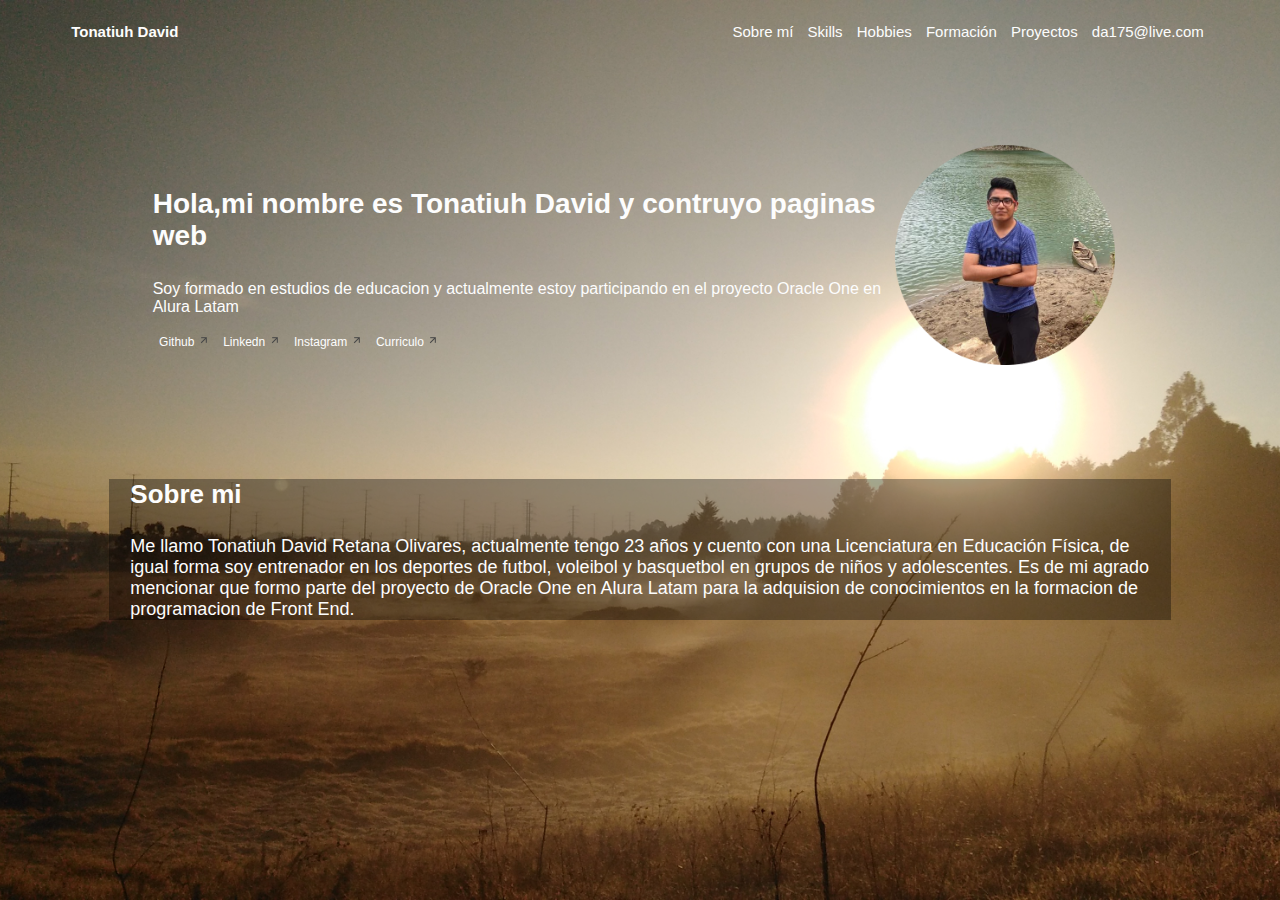
<file: index.html>
<!DOCTYPE html>
<html lang="en">
<head>
    <meta charset="UTF-8">
    <meta http-equiv="X-UA-Compatible" content="IE=edge">
    <meta name="viewport" content="width=device-width, initial-scale=1.0">
    <title>Portafolio</title>
    <link rel="stylesheet" href="styles.css">
        <link rel="preconnect" href="https://fonts.googleapis.com">
        <link rel="preconnect" href="https://fonts.gstatic.com" crossorigin>
        <link href="https://fonts.googleapis.com/css2?family=Coming+Soon&family=Hepta+Slab:wght@495&family=Montserrat:ital,wght@0,100..900;1,100..900&family=Zilla+Slab+Highlight:wght@400;700&display=swap" rel="stylesheet">
</head>
<body>
    <header>
        <nav class="navbar">
            <h1 class="nvar">Tonatiuh David</h1>
            <ul>
                <li><a href="/index.html">Sobre mí</a></li>
                <li><a href="/skills.html">Skills</a></li>
                <li><a href="/hobbies.html">Hobbies</a></li>
                <li><a href="/Formación.html">Formación</a></li>
                <li><a href="/proyectos.html">Proyectos</a></li>
                <li><a href="/contacto.html">da175@live.com</a></li>
            </ul>
        </nav>
    </header>
        <ul class="datos">
            <li class="lines">
                <p class="inicio">Hola,mi nombre es Tonatiuh David y contruyo paginas web</p>
                <p>Soy formado en estudios de educacion y actualmente estoy participando en el proyecto Oracle One en Alura Latam</p>
                <ul class="social">
                    <li class="btsocial"><a href="https://github.com/da175david" target="_blank">Github <img src="/img/arrow_back_black_24dp 1.png" class="arrowpng" alt="arrow"></a></li>
                    <li class="btsocial"><a href="https://www.linkedin.com/in/tonatiuh-david-retana-olivares-a06b459a/" target="_blank">Linkedn <img src="/img/arrow_back_black_24dp 1.png" class="arrowpng" alt="arrow"></a></li>
                    <li class="btsocial"><a href="https://www.instagram.com/da175ro/" target="_blank">Instagram <img src="/img/arrow_back_black_24dp 1.png" class="arrowpng" alt="arrow"></a></li>
                    <li class="btsocial"><a href="#" target="_blank">Curriculo <img src="/img/arrow_back_black_24dp 1.png" class="arrowpng" alt="arrow"></a></li>
                </ul>
            </li>
            <li class="lines"><img src="/img/8592B029-2DD7-419F-8A53-70407E884320-fotor-20240418143013.png" alt="foto perfil" class="fotoperfil"></li>
        </ul>
    <div class="InfoInicio">
        <h3>Sobre mi</h3>
        <h4>Me llamo Tonatiuh David Retana Olivares, actualmente tengo 23 años y cuento con una Licenciatura en Educación Física,
            de igual forma soy entrenador en los deportes de futbol, voleibol y basquetbol en grupos de niños y adolescentes.
            Es de mi agrado mencionar que formo parte del proyecto de Oracle One en Alura Latam para la adquision de conocimientos
            en la formacion de programacion de Front End.
        </h4>
    </div>
</body>
</html>
</file>
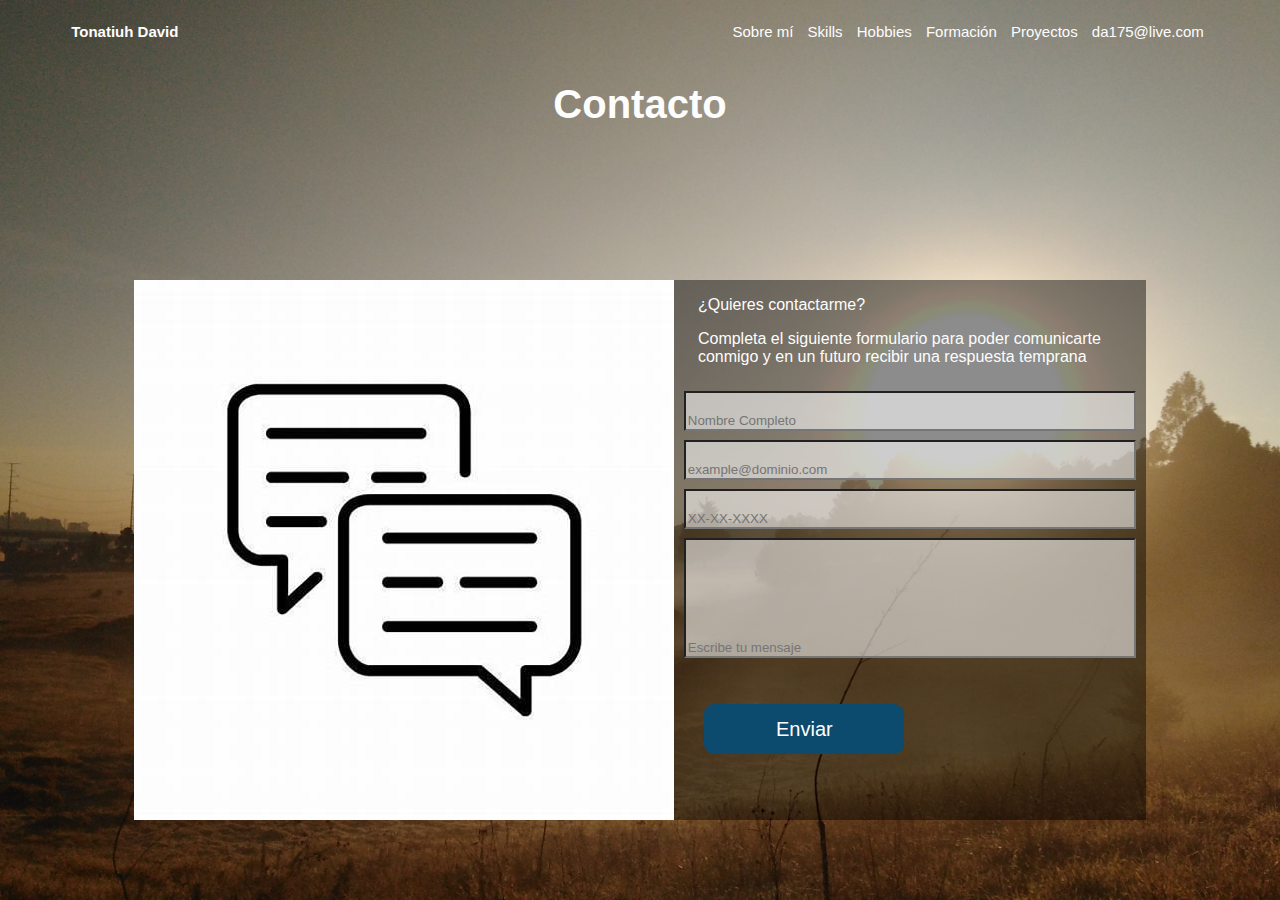
<file: contacto.html>
<!DOCTYPE html>
<html lang="en">
<head>
    <meta charset="UTF-8">
    <meta http-equiv="X-UA-Compatible" content="IE=edge">
    <meta name="viewport" content="width=device-width, initial-scale=1.0">
    <title>Contacto</title>
    <link rel="stylesheet" href="styles.css">
</head>
<body>
    <header>
        <nav class="navbar">
            <h1 class="nvar">Tonatiuh David</h1>
            <ul>
                <li><a href="/index.html">Sobre mí</a></li>
                <li><a href="/skills.html">Skills</a></li>
                <li><a href="/hobbies.html">Hobbies</a></li>
                <li><a href="/Formación.html">Formación</a></li>
                <li><a href="/proyectos.html">Proyectos</a></li>
                <li><a href="/contacto.html">da175@live.com</a></li>
            </ul>
        </nav>
    </header>
    <h1>Contacto</h1>
    <div class="contact">
        <img src="/img/message.jpg" alt="">
        <div class="datacontact">
            <p>¿Quieres contactarme?</p>
            <p>Completa el siguiente formulario para poder comunicarte conmigo y en un futuro recibir una respuesta temprana</p>
            <ul class="inputs">
                <input class="contact-imput-1" type="text" required placeholder="Nombre Completo">
                <input class="contact-imput-1" type="text" required placeholder="example@dominio.com">
                <input class="contact-imput-1" type="text" required placeholder="XX-XX-XXXX">
                <input class="contact-imput-2" type="text" required placeholder="Escribe tu mensaje">
            </ul>
            <button class="enviar" id="enviar-bt">Enviar</button>
        </div>
    </div>
</body>
</html>
</file>
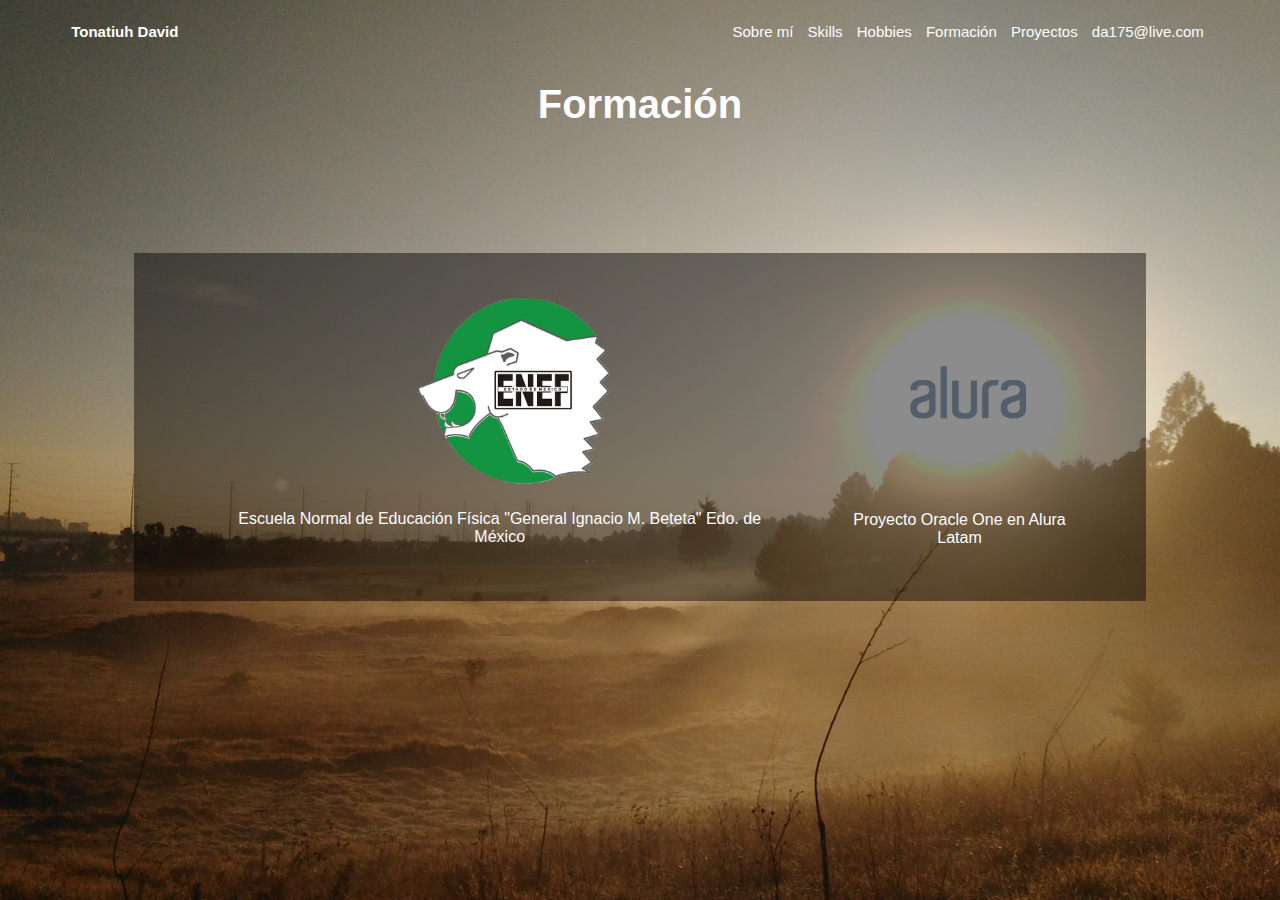
<file: Formación.html>
<!DOCTYPE html>
<html lang="en">
<head>
    <meta charset="UTF-8">
    <meta http-equiv="X-UA-Compatible" content="IE=edge">
    <meta name="viewport" content="width=device-width, initial-scale=1.0">
    <title>Formación</title>
    <link rel="stylesheet" href="styles.css">
</head>
<body>
    <header>
        <nav class="navbar">
            <h1 class="nvar">Tonatiuh David</h1>
            <ul>
                <li><a href="/index.html">Sobre mí</a></li>
                <li><a href="/skills.html">Skills</a></li>
                <li><a href="/hobbies.html">Hobbies</a></li>
                <li><a href="/Formación.html">Formación</a></li>
                <li><a href="/proyectos.html">Proyectos</a></li>
                <li><a href="/contacto.html">da175@live.com</a></li>
            </ul>
        </nav>
    </header>
    <h1>Formación</h1>
    <ul class="formacion-ft">
        <li class="descrip">
            <img src="/img//enef.png" class="img-formacion" alt="">
            <p>Escuela Normal de Educación Física "General Ignacio M. Beteta" Edo. de México</p>
        </li>
        <li class="descrip">
            <img src="/img/alura.png" class="img-formacion" alt="">
            <p>Proyecto Oracle One en Alura Latam</p>
        </li>
    </ul>
</body>
</html>
</file>
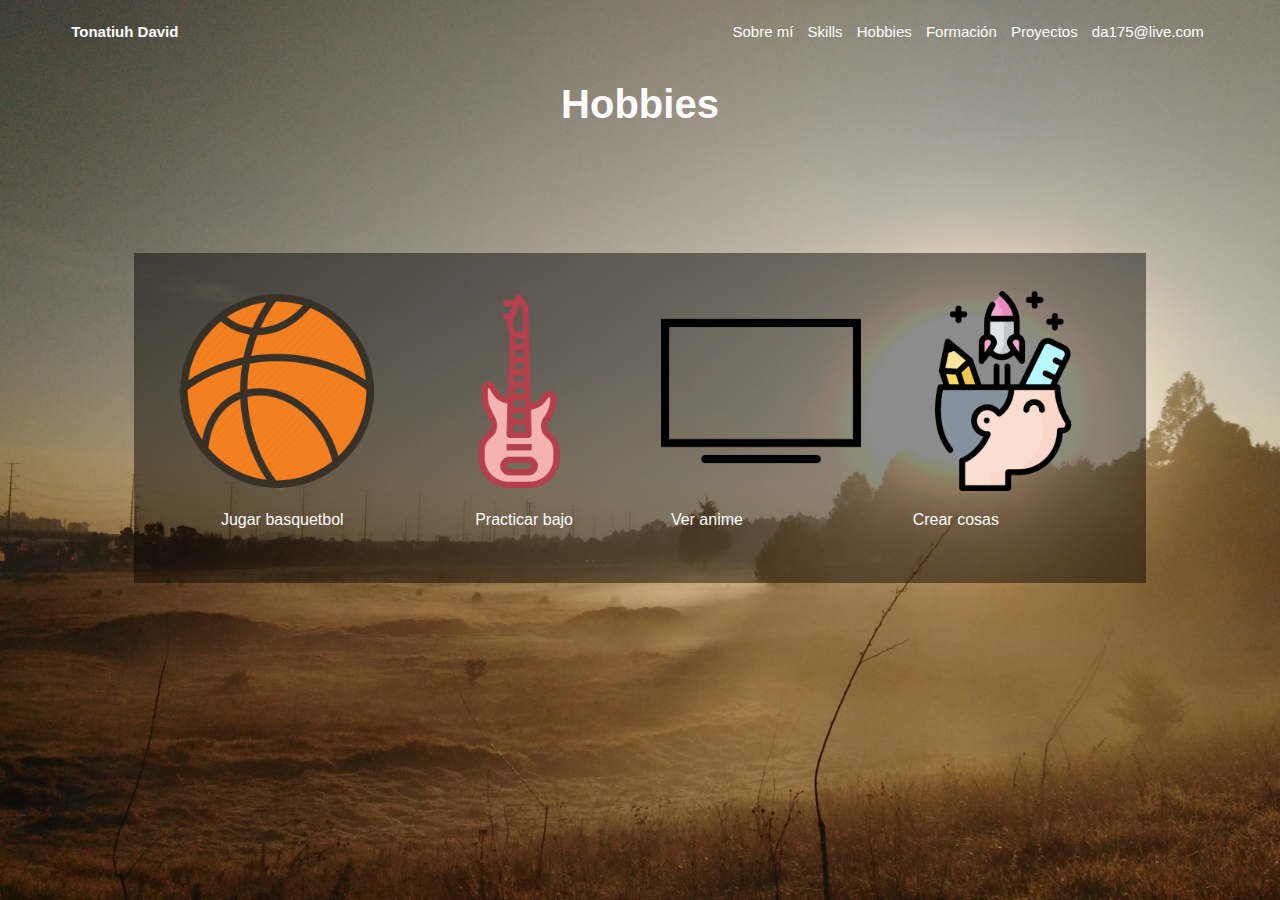
<file: hobbies.html>
<!DOCTYPE html>
<html lang="en">
<head>
    <meta charset="UTF-8">
    <meta http-equiv="X-UA-Compatible" content="IE=edge">
    <meta name="viewport" content="width=device-width, initial-scale=1.0">
    <title>Hobbies</title>
    <link rel="stylesheet" href="styles.css">
</head>
<body>
    <header>
        <nav class="navbar">
            <h1 class="nvar">Tonatiuh David</h1>
            <ul>
                <li><a href="/index.html">Sobre mí</a></li>
                <li><a href="/skills.html">Skills</a></li>
                <li><a href="/hobbies.html">Hobbies</a></li>
                <li><a href="/Formación.html">Formación</a></li>
                <li><a href="/proyectos.html">Proyectos</a></li>
                <li><a href="/contacto.html">da175@live.com</a></li>
            </ul>
        </nav>
    </header>
    <h1>Hobbies</h1>
    <ul class="hobbies-ft">
        <li class="descrip">
            <img src="/img/bassquet.png" class="img-hobbies" alt="">
            <p>Jugar basquetbol</p>
        </li>
        <li class="descrip">
            <img src="/img/bass.png" class="img-hobbies" alt="">
            <p>Practicar bajo</p>
        </li class="descrip">
        <li>
            <img src="/img/tv.png" class="img-hobbies" alt="">
            <p>Ver anime</p>
        </li class="descrip">
        <li>
            <img src="/img/creativ.png" class="img-hobbies" alt="">
            <p>Crear cosas</p>
        </li>
    </ul>
</body>
</html>
</file>
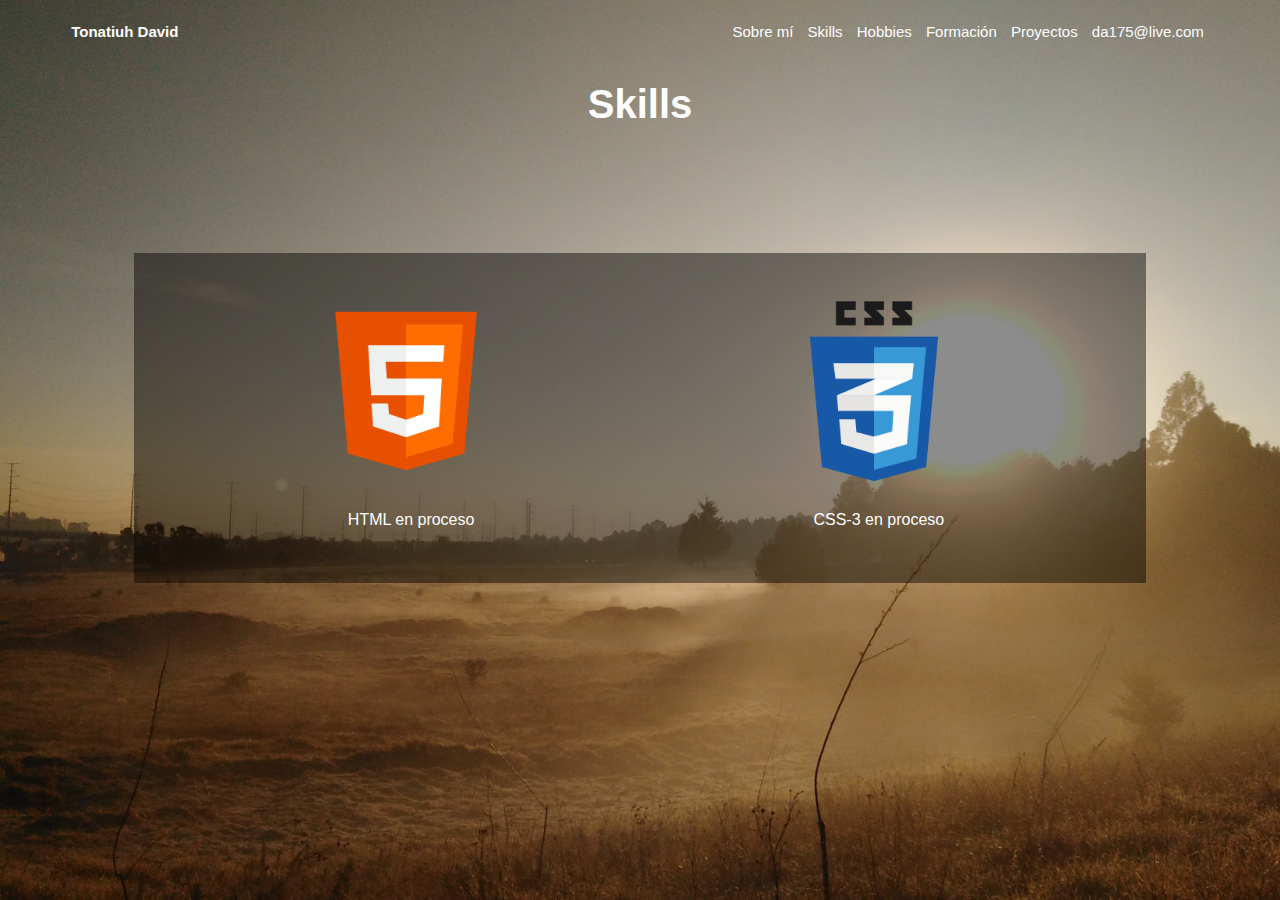
<file: skills.html>
<!DOCTYPE html>
<html lang="en">
<head>
    <meta charset="UTF-8">
    <meta http-equiv="X-UA-Compatible" content="IE=edge">
    <meta name="viewport" content="width=device-width, initial-scale=1.0">
    <title>Skills</title>
    <link rel="stylesheet" href="styles.css">
</head>
<body>
    <header>
        <nav class="navbar">
            <h1 class="nvar">Tonatiuh David</h1>
            <ul>
                <li><a href="/index.html">Sobre mí</a></li>
                <li><a href="/skills.html">Skills</a></li>
                <li><a href="/hobbies.html">Hobbies</a></li>
                <li><a href="/Formación.html">Formación</a></li>
                <li><a href="/proyectos.html">Proyectos</a></li>
                <li><a href="/contacto.html">da175@live.com</a></li>
            </ul>
        </nav>
    </header>
    <h1>Skills</h1>
    <ul class="skills-ft">
        <li class="descrip">
            <img src="/img/html5-10-569380.png" class="img-skills" alt="">
            <p>HTML en proceso</p>
        </li>
        <li class="descrip">
            <img src="/img/css3.png" class="img-skills" alt="">
            <p>CSS-3 en proceso</p>
        </li>
    </ul>
</body>
</html>
</file>
<file: styles.css>
body {
    background-image: url(/img/FILE14895.JPG);
    background-repeat: no-repeat;
    background-position: center;
    background-size: cover;
    background-attachment: fixed;
}
/*PAGE 1*/
.navbar {
    display: flex;
    justify-content: space-between;
    align-items: center;
    padding-left: 5%;
    padding-right: 5%;
    font-family: 'Segoe UI', Tahoma, Geneva, Verdana, sans-serif;
    font-size: 15px;
}

.nvar {
    font-size: 15px;
    color: #fdfdfd;
    display: inline-block;
}
ul li {
    display: inline-block;
    padding: 0px 5px;
}
a{
    color: #fdfdfd;
    text-decoration: none;
}

.datos {
    display: flex;
    justify-content: space-between;
    align-items: center;
    padding-left: 8%;
    padding-right: 5%;
    padding-bottom: 1%;
    max-width: 80%;
    margin-top: 10vh;
}
.inicio {
    font-size: 28px;
    color:#fdfdfd;
    font-weight:600;
}
p {
    padding-left: 5%;
    font-size: 16px;
    color:#fdfdfd;
    font-family: Verdana, Geneva, Tahoma, sans-serif;
    font-style: bold;
}
.social {
    display: inline-block;
    justify-content: space-between;
    font-size:12px;
    color:#fdfdfd;
    font-family: Verdana, Geneva, Tahoma, sans-serif;
    font-style: bold;
}
.btsocial {
    align-items: center;
    justify-items: center;
}
.arrowpng {
    width: 12px;
}
.fotoperfil {
    width: 220px;
    display: flex;

}
.InfoInicio {
    border-top: 2vh;
    margin: 8%;
    background-color: rgba(0, 0, 0, 0.349);
}
h3 {
    font-size:26px;
    color:#fdfdfd;
    font-family: Verdana, Geneva, Tahoma, sans-serif;
    font-style: bold;
    padding-left: 2%;
}
h4 {
    font-size:18px;
    color:#fdfdfd;
    font-family: Verdana, Geneva, Tahoma, sans-serif;
    font-weight: 300;
    padding-left: 2%;
}
/*PAGE 2*/
h1 {
    font-size:40px;
    color:#fdfdfd;
    font-family: Verdana, Geneva, Tahoma, sans-serif;
    font-weight: 800;
    text-align: center;
}
.skills-ft {
    display: flex;
    margin: 10%;
    padding: 3%;
    align-items: center;
    justify-content: space-around;
    background-color: rgba(0, 0, 0, 0.452);
}
.img-skills {
    width: 200px;
}
.descrip {
    font-size: 16px;
    color:#fdfdfd;
    font-family: Verdana, Geneva, Tahoma, sans-serif;
    text-align: center;
}
/*PAGE 3*/
.hobbies-ft {
    display: flex;
    margin: 10%;
    padding: 3%;
    justify-content: space-between;
    align-items:center;
    background-color: rgba(0, 0, 0, 0.452);
}
.img-hobbies {
    display: inline-block;
    width: 200px;
}
/*PAGE 4*/
.formacion-ft {
    display: flex;
    margin: 10%;
    padding: 3%;
    align-items: center;
    justify-content: space-around;
    background-color: rgba(0, 0, 0, 0.452);
}
.img-formacion {
    display: inline-block;
    width: 200px;
    padding-left: 10%;
}
/*PAGE 5*/
.contact {
    display: flex;
    justify-content: center;
    padding-top: 10%;
    padding-left: 10%;
    padding-right: 10%;
}
.datacontact {
    display: flexbox;
    justify-content: center;
    align-items: flex-start;
    background-color: rgba(0, 0, 0, 0.452);
}
.inputs {
    display: grid;
    padding-left: 2%;
    padding-right: 2%;
}
.contact-imput-1 {
    display: flex;
    margin-top: 2%;
    padding-top: 20px;
    text-align:start;
    background-color: #ffffff91;
}
.contact-imput-2 {
    display: flex;
    margin-top: 2%;
    padding-top: 100px;
    text-align:start;
    background-color: #ffffff91;
}

.enviar {
    padding: 8px 20px;
    margin: 30px;
    width: 200px;
    height: 50px;
    color: #fff;
    background-color: #0c4a6e;
    font-size: 20px;
    border-style: hidden;
    border-radius: 10px;
    cursor: pointer;
    display: inline-block;
    position: relative;
    -webkit-transition: all 0.3s;
    -moz-transition: all 0.3s;
    transition: all 0.3s;
}
.enviar:after {
    content: '';
    position: absolute;
    z-index: -1;
    -webkit-transition: all 0.3s;
    -moz-transition: all 0.3s;
    transition: all 0.3s;
  }
.enviar:active {
    background: #116ea3;
    top: 2px;
  }
</file>
